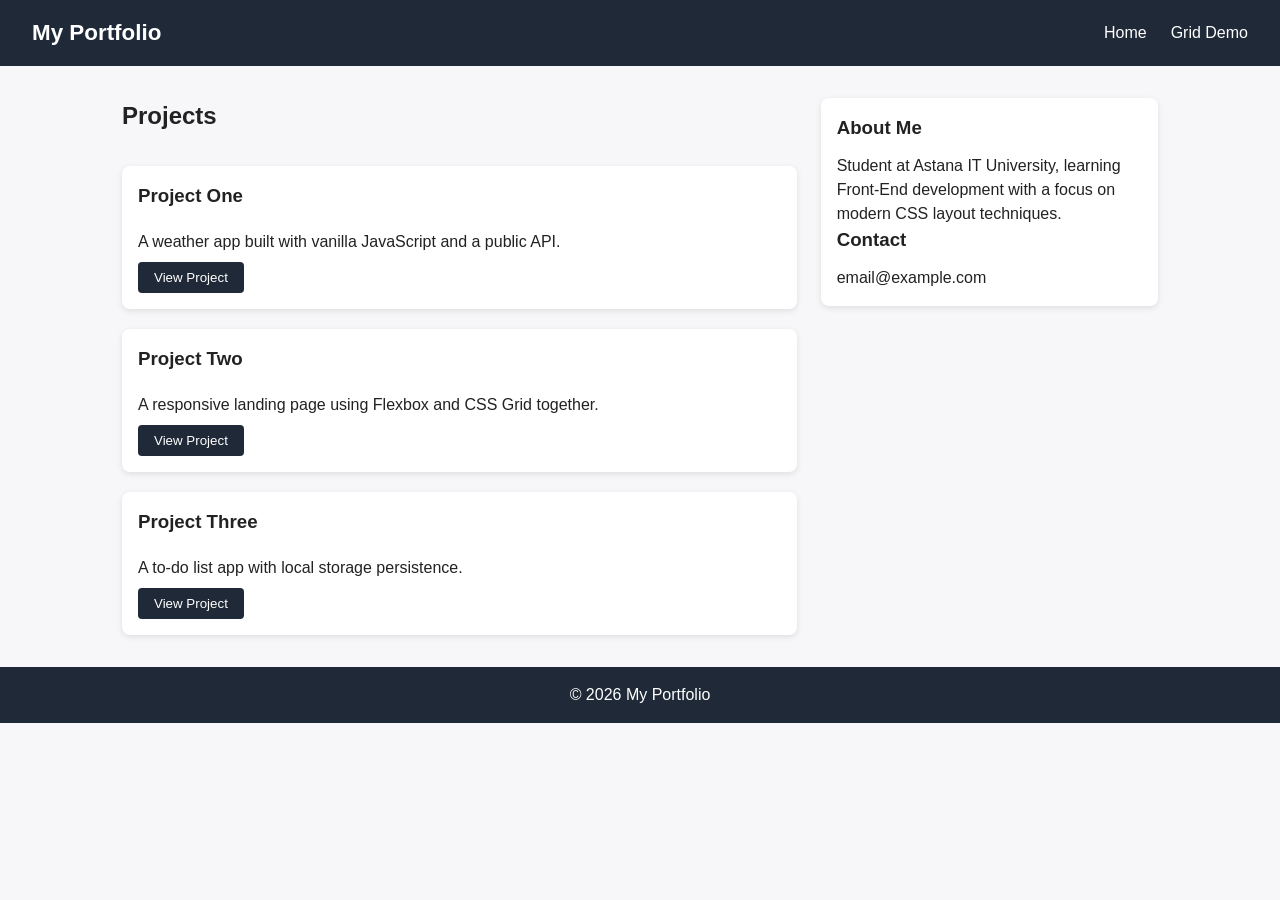
<file: portfolio.html>
<!DOCTYPE html>
<html lang="en">
<head>
  <meta charset="UTF-8" />
  <meta name="viewport" content="width=device-width, initial-scale=1.0" />
  <title>Task 4 — Portfolio Page</title>
  <link rel="stylesheet" href="style.css" />
</head>
<body>

  <!-- Flexbox used for the nav bar -->
  <header class="portfolio-header">
    <div class="logo">My Portfolio</div>
    <ul class="nav-links">
      <li><a href="index.html">Home</a></li>
      <li><a href="grid.html">Grid Demo</a></li>
    </ul>
  </header>

  <!-- Grid used for the two-column main layout -->
  <div class="portfolio-body">

    <!-- Left column: projects, laid out with Flexbox -->
    <div class="projects">
      <h2>Projects</h2>

      <div class="project-card">
        <h3>Project One</h3>
        <p>A weather app built with vanilla JavaScript and a public API.</p>
        <button>View Project</button>
      </div>

      <div class="project-card">
        <h3>Project Two</h3>
        <p>A responsive landing page using Flexbox and CSS Grid together.</p>
        <button>View Project</button>
      </div>

      <div class="project-card">
        <h3>Project Three</h3>
        <p>A to-do list app with local storage persistence.</p>
        <button>View Project</button>
      </div>
    </div>

    <!-- Right column: sidebar info -->
    <aside class="sidebar-info">
      <h3>About Me</h3>
      <p>Student at Astana IT University, learning Front-End development
        with a focus on modern CSS layout techniques.</p>
      <h3>Contact</h3>
      <p>email@example.com</p>
    </aside>

  </div>

  <footer class="portfolio-footer">
    &copy; 2026 My Portfolio
  </footer>

</body>
</html>
</file>
<file: style.css>
/* ===========================================================
   GLOBAL / RESET
   =========================================================== */
* {
  box-sizing: border-box;
  margin: 0;
  padding: 0;
}

body {
  font-family: "Segoe UI", Arial, sans-serif;
  line-height: 1.5;
  color: #222;
  background-color: #f7f7f9;
}

h1, h2, h3 {
  margin-bottom: 12px;
}

section {
  padding: 48px 32px;
  max-width: 1100px;
  margin: 0 auto;
}

/* ===========================================================
   TASK 0 — NAVIGATION BAR (Flexbox)
   =========================================================== */
.navbar {
  display: flex;                    /* header becomes a flex container */
  justify-content: space-between;   /* logo left, links right */
  align-items: center;              /* vertical centering */
  padding: 16px 32px;
  background-color: #1f2937;
  color: #fff;
  position: sticky;
  top: 0;
  z-index: 10;
}

.logo {
  font-size: 1.4rem;
  font-weight: bold;
}

.nav-links {
  display: flex;      /* the link list is itself a flex row */
  gap: 24px;           /* spacing between links via Flexbox gap */
  align-items: center;
  list-style: none;
}

.nav-links a {
  color: #fff;
  text-decoration: none;
  font-size: 1rem;
}

.nav-links a:hover {
  color: #fbbf24;
}

/* ===========================================================
   TASK 1 — CARD ROW (Flexbox)
   =========================================================== */
.card-row {
  display: flex;         /* container holding the cards becomes flex */
  gap: 24px;              /* consistent gaps between cards */
  align-items: stretch;   /* stretch = equal height cards */
  flex-wrap: wrap;        /* allow wrapping on small screens */
}

.card {
  flex: 1 1 260px;         /* grow/shrink, base width 260px */
  background: #fff;
  border-radius: 8px;
  overflow: hidden;
  box-shadow: 0 2px 6px rgba(0, 0, 0, 0.1);
  display: flex;
  flex-direction: column;  /* stack image/title/text/button vertically */
  transition: transform 0.2s ease, box-shadow 0.2s ease;
}

.card:hover {
  transform: translateY(-6px);
  box-shadow: 0 8px 16px rgba(0, 0, 0, 0.15);
}

.card img {
  width: 100%;
  height: 160px;
  object-fit: cover;
}

.card-body {
  padding: 16px;
  display: flex;
  flex-direction: column;
  flex-grow: 1;            /* pushes the button to the bottom */
}

.card-body p {
  flex-grow: 1;
  color: #555;
  margin-bottom: 16px;
}

.card-body button {
  align-self: flex-start;
  padding: 8px 16px;
  border: none;
  border-radius: 4px;
  background-color: #1f2937;
  color: #fff;
  cursor: pointer;
}

.card-body button:hover {
  background-color: #374151;
}

/* ===========================================================
   TASK 2 — PAGE LAYOUT WITH GRID AREAS (CSS Grid)
   =========================================================== */
.page-grid {
  display: grid;
  grid-template-columns: 220px 1fr;      /* sidebar width + rest */
  grid-template-rows: auto 1fr auto;     /* header / content / footer */
  grid-template-areas:
    "header header"
    "sidebar main"
    "footer footer";
  min-height: 100vh;
  gap: 16px;
}

.page-grid .g-header {
  grid-area: header;
  background: #1f2937;
  color: #fff;
  padding: 16px 24px;
}

.page-grid .g-sidebar {
  grid-area: sidebar;
  background: #e5e7eb;
  padding: 16px;
}

.page-grid .g-main {
  grid-area: main;
  background: #fff;
  padding: 16px;
}

.page-grid .g-footer {
  grid-area: footer;
  background: #1f2937;
  color: #fff;
  padding: 16px 24px;
  text-align: center;
}

/* ===========================================================
   TASK 3 — IMAGE GALLERY (CSS Grid)
   =========================================================== */
.gallery {
  display: grid;
  grid-template-columns: repeat(3, 1fr);  /* 3 equal-width columns */
  gap: 16px;
}

.gallery-item {
  position: relative;
  overflow: hidden;
  border-radius: 6px;
}

.gallery-item img {
  width: 100%;
  height: 180px;
  object-fit: cover;
  display: block;
}

.gallery-item .caption {
  position: absolute;
  inset: 0;
  background: rgba(0, 0, 0, 0.6);
  color: #fff;
  display: flex;
  align-items: center;
  justify-content: center;
  opacity: 0;
  transition: opacity 0.2s ease;
}

.gallery-item:hover .caption {
  opacity: 1;    /* caption overlay appears on hover */
}

/* ===========================================================
   TASK 4 — PORTFOLIO PAGE (Flexbox + Grid combined)
   =========================================================== */
.portfolio-header {
  display: flex;                  /* Flexbox used for the nav bar */
  justify-content: space-between;
  align-items: center;
  padding: 16px 32px;
  background: #1f2937;
  color: #fff;
}

.portfolio-body {
  display: grid;                          /* Grid used for the main layout */
  grid-template-columns: 2fr 1fr;         /* projects area | sidebar */
  gap: 24px;
  padding: 32px;
  max-width: 1100px;
  margin: 0 auto;
}

.projects {
  display: flex;            /* Flexbox arranges the project cards */
  flex-direction: column;
  gap: 20px;
}

.project-card {
  background: #fff;
  border-radius: 8px;
  padding: 16px;
  box-shadow: 0 2px 6px rgba(0, 0, 0, 0.1);
  display: flex;              /* Flexbox inside each card */
  flex-direction: column;
  gap: 8px;
}

.project-card button {
  align-self: flex-start;
  padding: 8px 16px;
  border: none;
  border-radius: 4px;
  background: #1f2937;
  color: #fff;
  cursor: pointer;
}

.sidebar-info {
  background: #fff;
  border-radius: 8px;
  padding: 16px;
  height: fit-content;
  box-shadow: 0 2px 6px rgba(0, 0, 0, 0.1);
}

.portfolio-footer {
  background: #1f2937;
  color: #fff;
  text-align: center;
  padding: 16px;
}
</file>
